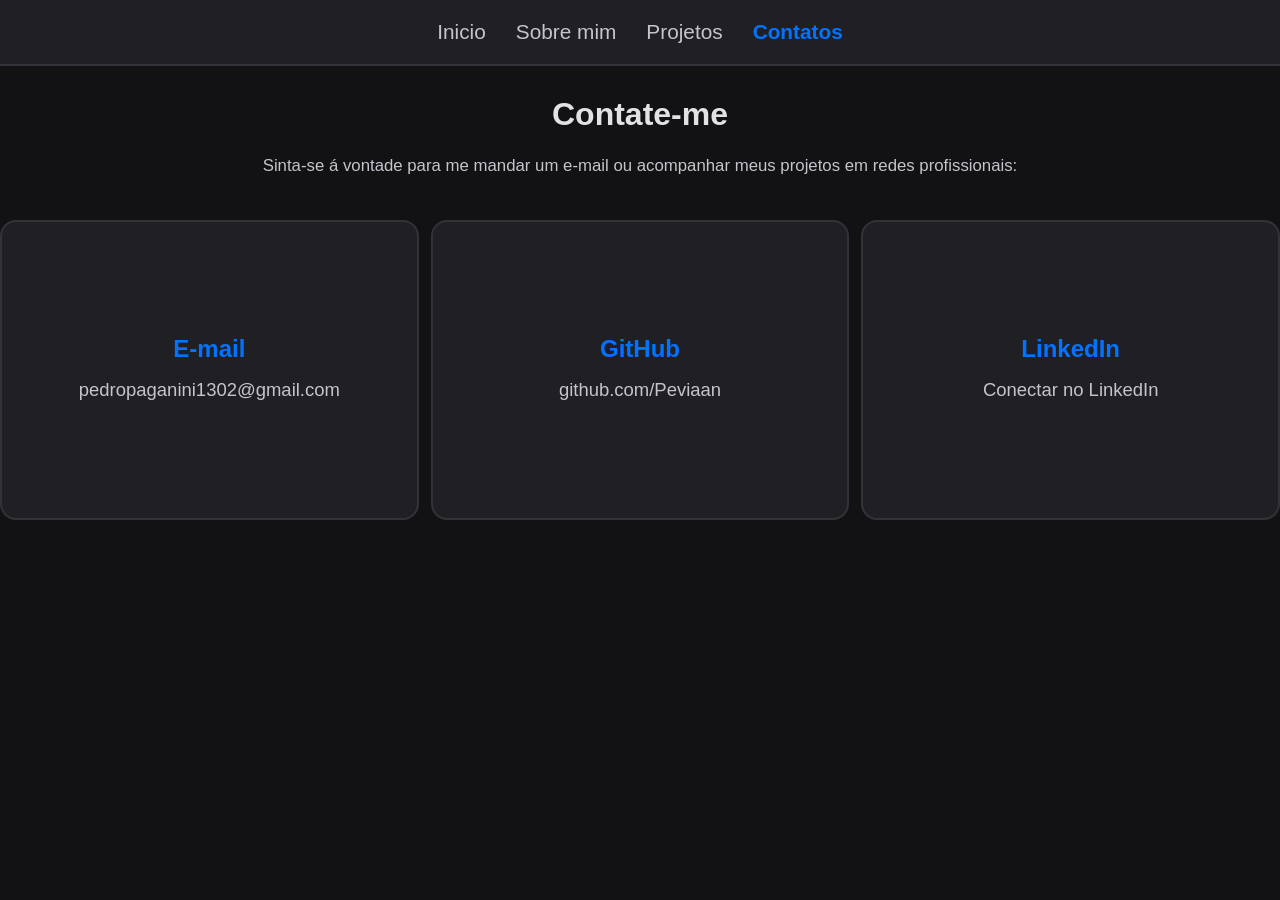
<file: contato.html>
<!DOCTYPE html>
<html lang="pt-br">
<head>
    <meta charset="UTF-8">
    <meta name="viewport" content="width=device-width, initial-scale=1.0">
    <title>Contatos</title>
    <link rel="stylesheet" href="estilo.css">
</head>
<body>

    <header>

        <nav>

            <a href="index.html">Inicio</a>
            <a href="sobre.html">Sobre mim</a>
            <a href="projetos.html">Projetos</a>
            <a class="ativo" href="contato.html">Contatos</a>

        </nav>

    </header>

    <div class="contato">

        <h1>Contate-me</h1>
        <p style="text-align: center; margin-bottom: 20px;">Sinta-se á vontade para me mandar um e-mail ou acompanhar meus projetos em redes profissionais:</p>

        <div class="choque-dominio">

            <div class="dominio">
                <div class="conteudo-dominio">
                    <h2>E-mail</h2>
                    <p><a href="mailto:pedropaganini1302@gmail.com">pedropaganini1302@gmail.com</a></p>
                </div>
            </div>

            <div class="dominio">
                <div class="conteudo-dominio">
                    <h2>GitHub</h2>
                    <p><a href="https://github.com/Peviaan" target="_blank">github.com/Peviaan</a></p>
                </div>
            </div>

            <div class="dominio">
                <div class="conteudo-dominio">
                    <h2>LinkedIn</h2>
                    <p><a href="criar" target="_blank">Conectar no LinkedIn</a></p>
                </div>
            </div>

        </div>

    </div>
    
</body>
</html>
</file>
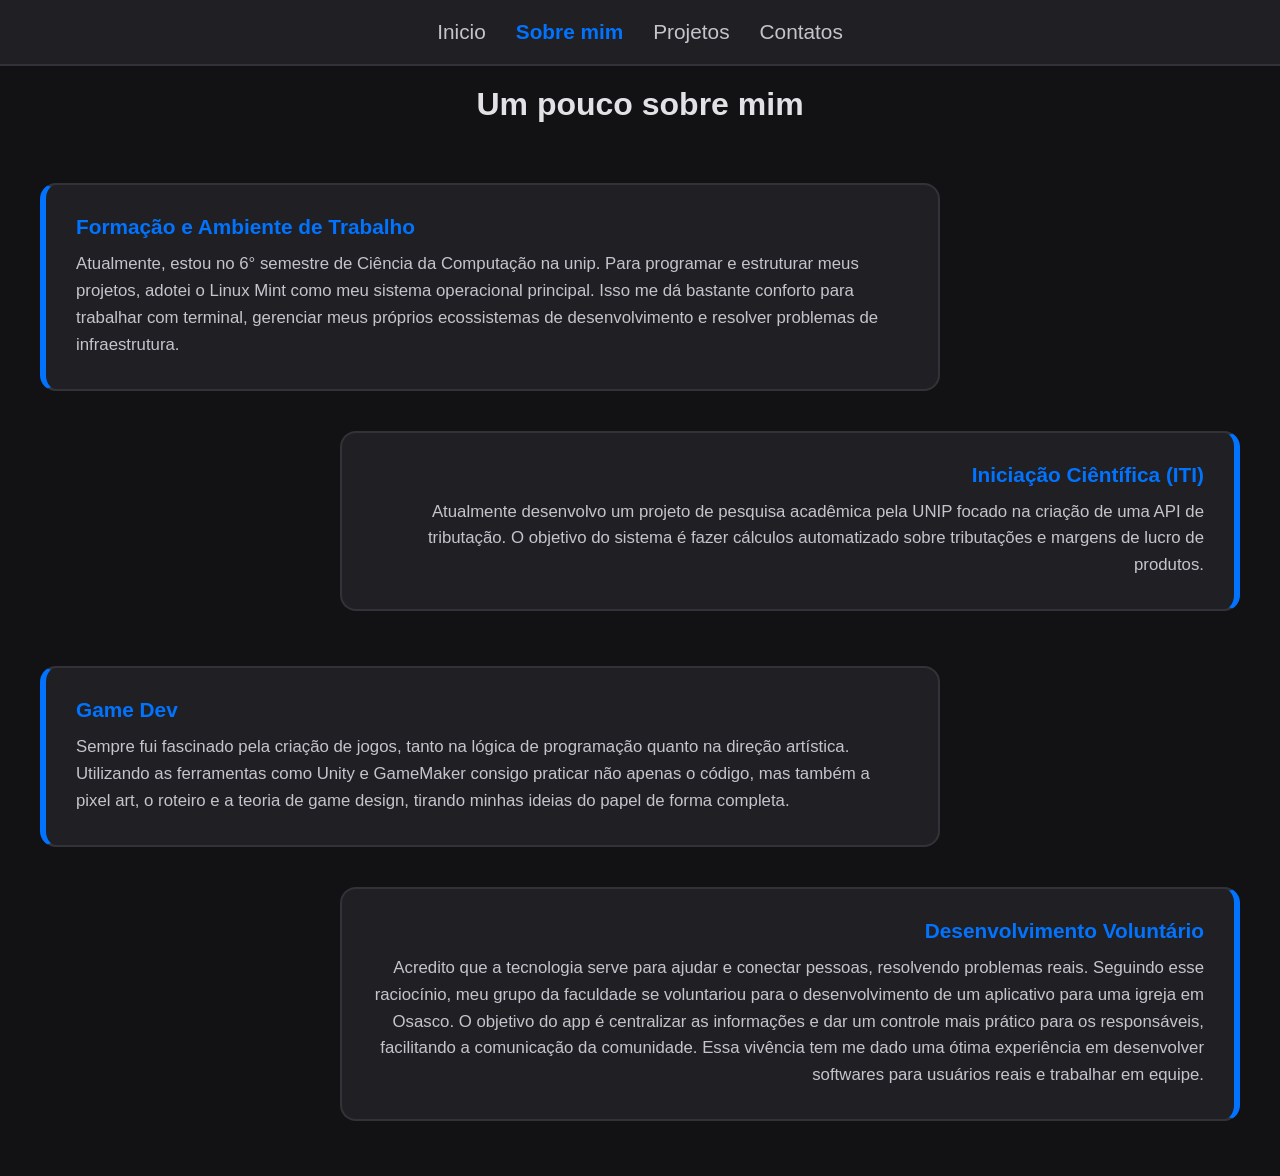
<file: sobre.html>
<!DOCTYPE html>
<html lang="pt-br">
<head>
    <meta charset="UTF-8">
    <meta name="viewport" content="width=device-width, initial-scale=1.0">
    <title>Sobre mim</title>
    <link rel="stylesheet" href="estilo.css">
</head>
<body>

    <header>

        <nav>

            <a href="index.html">Inicio</a>
            <a class="ativo" href="sobre.html">Sobre mim</a>
            <a href="projetos.html">Projetos</a>
            <a href="contato.html">Contatos</a>

        </nav>


    </header>

    <div class="sobre">

        <h1>Um pouco sobre mim</h1>

        <div class="bloco-sobre">
        <h2>Formação e Ambiente de Trabalho</h2>
        <p>Atualmente, estou no 6° semestre de Ciência da Computação na unip. Para programar e estruturar meus projetos, adotei o Linux Mint como meu sistema operacional principal. Isso me dá bastante conforto para trabalhar com terminal, gerenciar meus próprios ecossistemas de desenvolvimento e resolver problemas de infraestrutura.</p>
        </div>

        <div class="bloco-sobre">
        <h2>Iniciação Ciêntífica (ITI)</h2>
        <p>Atualmente desenvolvo um projeto de pesquisa acadêmica pela UNIP focado na criação de uma API de tributação. O objetivo do sistema é fazer cálculos automatizado sobre tributações e margens de lucro de produtos.</p>
        </div>

        <div class="bloco-sobre">
        <h2>Game Dev</h2>
        <p>Sempre fui fascinado pela criação de jogos, tanto na lógica de programação quanto na direção artística. Utilizando as ferramentas como Unity e GameMaker consigo praticar não apenas o código, mas também a pixel art, o roteiro e a teoria de game design, tirando minhas ideias do papel de forma completa.</p>
        </div>

        <div class="bloco-sobre">
        <h2>Desenvolvimento Voluntário</h2>
        <p>Acredito que a tecnologia serve para ajudar e conectar pessoas, resolvendo problemas reais. Seguindo esse raciocínio, meu grupo da faculdade se voluntariou para o desenvolvimento de um aplicativo para uma igreja em Osasco. O objetivo do app é centralizar as informações e dar um controle mais prático para os responsáveis, facilitando a comunicação da comunidade. Essa vivência tem me dado uma ótima experiência em desenvolver softwares para usuários reais e trabalhar em equipe.</p>
        </div>

    </div>
    
</body>
</html>
</file>
<file: estilo.css>
* {
    margin: 0;
    padding: 0;
    box-sizing: border-box;
    font-family: 'Segoe UI', Roboto, Helvetica, Arial, sans-serif;
}

body {
    background-color: #121214;
    color: #e1e1e6;
}

header {
    background-color: #202024;
    padding: 20px 0;
    border-bottom: 2px solid #323238;
}

nav {
    display: flex;
    justify-content: center;
    gap: 30px;
}

nav a {
    color: #c4c4cc;
    text-decoration: none;
    font-size: 1.3em;
    font-weight: 500;
    transition: color 0.3s;
}

nav a:hover {
    color: #0173fe;
}

nav a.ativo {
    color: #0173fe;
    font-weight: bold;
}

/* --inicio-- */
.principal {
    display: flex;
    flex-direction: column;
    align-items: center;
    text-align: center;
    padding: 60px 20px;
    max-width: 800px;
    margin: 0% auto;
}

.principal img {
    width: 180px;
    height: 180px;
    border-radius: 50%;
    object-fit: cover;
    border: 2px solid #0173fe;
    box-shadow: 0 0 20px rgba(96, 165, 250, 0.2);
    margin-bottom: 24px;
    transition: transform 0.3s;
}

.principal img:hover {
    transform: scale(1.05);
}

.principal h1{
    font-size: 2.2em;
    color: #ffffff;
    margin-bottom: 8px;
}

.principal h2{
    font-size: 1.2em;
    color: #0173fe;
    margin-bottom: 24px;
    font-weight: 500;
}

.principal p {
    font-size: 1.1em;
    line-height: 1.7;
    color: #c4c4cc;
    max-width: 650px;
}

/* --sobre mim-- */

.sobre {
    width: 100%;
    display: flex;
    flex-direction: column;
    gap: 40px;
    margin-top: 40px;
    max-width: 1500px;
    margin: 0% auto;
    padding: 0 40px;
    margin-bottom: 40px;

}

.sobre h1 {
    text-align: center;
    padding: 20px;    
}

.bloco-sobre p {
    color: #c4c4cc;
    font-size: 1.05em;
    line-height: 1.6;
}

.bloco-sobre {
    background-color: #202024;
    border: 2px solid #323238;
    border-radius: 16px;
    padding: 30px;
    width: 75%;
    transition: transform 0.3s, border-color 0.3s, box-shadow 0.3s;
}

.bloco-sobre:hover {
    transform: scale(1.05);
    border-color: #0173fe;
    box-shadow: 0 0 20px rgba(96, 165, 250, 0.15);
}

.bloco-sobre h2 {
    color: #0173fe;
    font-size: 1.3em;
    margin-bottom: 12px;
}

.bloco-sobre:nth-of-type(odd) {
    align-self: flex-start;
    border-left: 6px solid #0173fe;
}

.bloco-sobre:nth-of-type(even) {
    align-self: flex-end;
    border-right: 6px solid #0173fe;
    text-align: right;
    margin-bottom: 15px;
}

/* --projetos-- */

.card {
    background-color: #202024;
    border: 2px solid #323238;
    border-radius: 16px;
    display: flex;
    overflow: hidden;
    height: 280px;
    transition: transform 0.3s, border-color 0.3s, box-shadow 0.3s;
}

.card:hover {
    transform: scale(1.03);
    border-color: #0173fe;
    box-shadow: 0 0 20px rgba(1, 115, 254, 0.15);
}

.card-conteudo {
    flex: 1;
    padding: 40px;
    display: flex;
    flex-direction: column;
    justify-content: center;
}

.card-conteudo h2 {
    color: #0173fe;
    font-size: 1.5em;
    margin-bottom: 12px;
}

.card-conteudo p {
    color: #c4c4cc;
    font-size: 1.1em;
    line-height: 1.6;
}

.midia {
    width: 45%;
    position: relative;
    clip-path: polygon(15% 0, 100% 0, 100% 100%, 0 100%);
}

.midia img{
    width: 100%;
    height: 100%;
    object-fit: cover;
}

/* --contato-- */

.contato {
    margin-top: 10px;
}

.contato h1 {
    text-align: center;
    padding: 20px;
}

.contato p {
    color: #c4c4cc;
    font-size: 1.05em;
    line-height: 1.6;
}

.choque-dominio {
    display: flex;
    width: 100%;
    height: 300px;
    gap: 12px;
    margin-top: 40px;
    margin-bottom: 80px;
}

.dominio {
    flex: 1;
    background-color: #202024;
    border: 2px solid #323238;
    border-radius: 16px;
    padding: 30px;
    overflow: hidden;
    display: flex;
    align-items: center;
    justify-content: center;
    text-align: center;
    transition: flex 0.6 cubic-bezier(0.25, 0.8, 0.25, 1), border-color 0.4s, background-color 0.4s;
}

.dominio:hover {
    flex: 2.5;
    border-color: #0173fe;
    background-color: #16161a;
    box-shadow: 0 0 30px rgba(1, 115, 254, 0.15);
}

.conteudo-dominio {
    min-width: 200px;
}

.dominio h2 {
    color: #0173fe;
    font-size: 1.5em;
    margin-bottom: 12px;
}

.dominio a {
    color: #c4c4cc;
    font-size: 1.1em;
    text-decoration: none;
    transition: color 0.3s;
}

.dominio a:hover {
    color: #ffffff;
    text-decoration: underline;
}

/* --celular-- */

@media (max-width: 768px) {

    nav {
        gap: 15px;
        flex-wrap: wrap;
    }

    nav a{
        font-size: 1.1em;
    }

    .principal .sobre {
        padding: 30px, 20px;
        margin-top: 20px;
    }

    .bloco-sobre {
        width: 100%;
        align-self: center !important;
        text-align: left !important;
        border-right: 2px solid #323238 !important;
        border-left: 6px solid #0173fe !important;
    }

    .card {
        flex-direction: column;
        height: auto;
    }

    .midia {
        width: 100%;
        height: 200px;
        clip-path: none;
        border-top: 2px solid #323238;
    }

    .choque-dominio {
        flex-direction: column;
        height: auto;
        gap: 20px;
    }

    .dominio {
        height: 120px;
        width: 100%;
    }

    .dominio:hover {
        flex: 1;
        transform: scale(1.02);
    }

}
</file>
